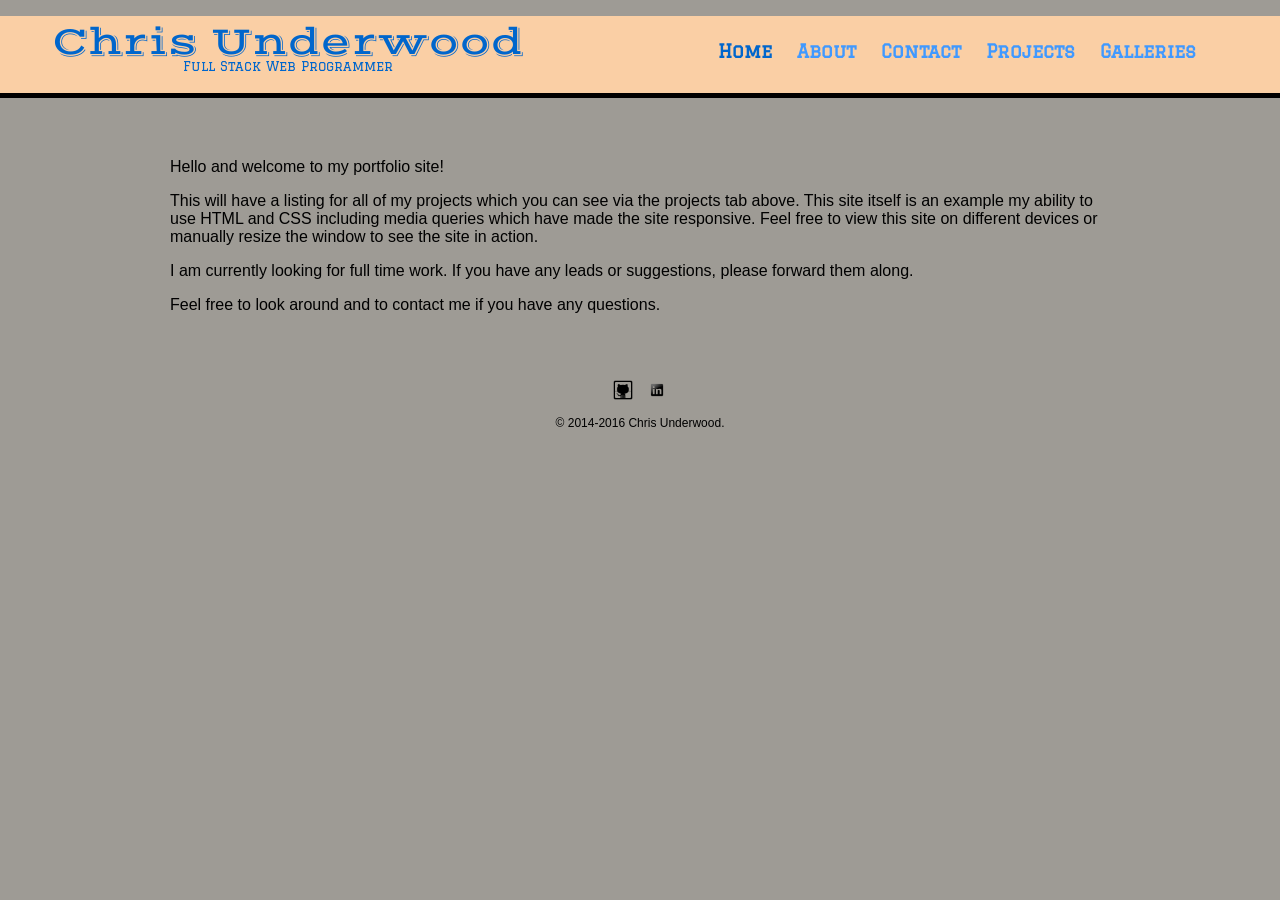
<file: index.html>
<!DOCTYPE html>
<html>
  <head>
    <meta charset="utf-8">
    <title>Chris Underwood | Full Stack Web Programmer</title>
    <link rel="stylesheet" href="css/normalize.css">
    <link href='http://fonts.googleapis.com/css?family=Vast+Shadow' rel='stylesheet' type='text/css'>
    <link href='http://fonts.googleapis.com/css?family=Fredericka+the+Great' rel='stylesheet' type='text/css'>
    <link href='http://fonts.googleapis.com/css?family=Black+Ops+One' rel='stylesheet' type='text/css'>
    <link href='http://fonts.googleapis.com/css?family=Graduate' rel='stylesheet' type='text/css'>
    <link rel="stylesheet" href="css/main.css">
    <link rel="stylesheet" href="css/responsive.css">
    <meta name="viewport" content="width=device-width, initial-scale=1.0">
  </head>
  <body>
    <header>
      <a href="index.html" id="logo">
        <h1>Chris Underwood</h1>
        <h2>Full Stack Web Programmer</h2>
      </a>
      <nav>
        <ul>
          <li><a href="index.html" class="selected">Home</a></li>
          <li><a href="About.html">About</a></li>
          <li><a href="Contact.html">Contact</a></li>
	         <li><a href="Projects.html">Projects</a></li>
           <li><a href="Galleries.html">Galleries</a></li>
        </ul>
      </nav>
    </header>
      <div id="wrapper">
      <section>
        <p>Hello and welcome to my portfolio site!</p>
        <p>This will have a listing for all of my projects which you can see via the projects tab above. This site itself is an example my ability to use HTML and CSS including media queries which have made the site responsive. Feel free to view this site on different devices or manually resize the window to see the site in action.</p>
        <p>I am currently looking for full time work. If you have any leads or suggestions, please forward them along.</p>
        <p>Feel free to look around and to contact me if you have any questions.</p>
      </section>
      <footer>
        <a href="https://github.com/HeWhoShallNotBeMentioned"><img src="IMG/github.png" alt="Github Logo" class="social-icon"></a>
        <a href="http://linkedin.com/in/chrisunderwoodmn"><img src="IMG/linked_in.png" alt="LinkedIn Logo" class="social-icon"></a>
        <p>&copy; 2014-2016 Chris Underwood.</p>
      </footer>
     </div>
  </body>
</html>
</file>
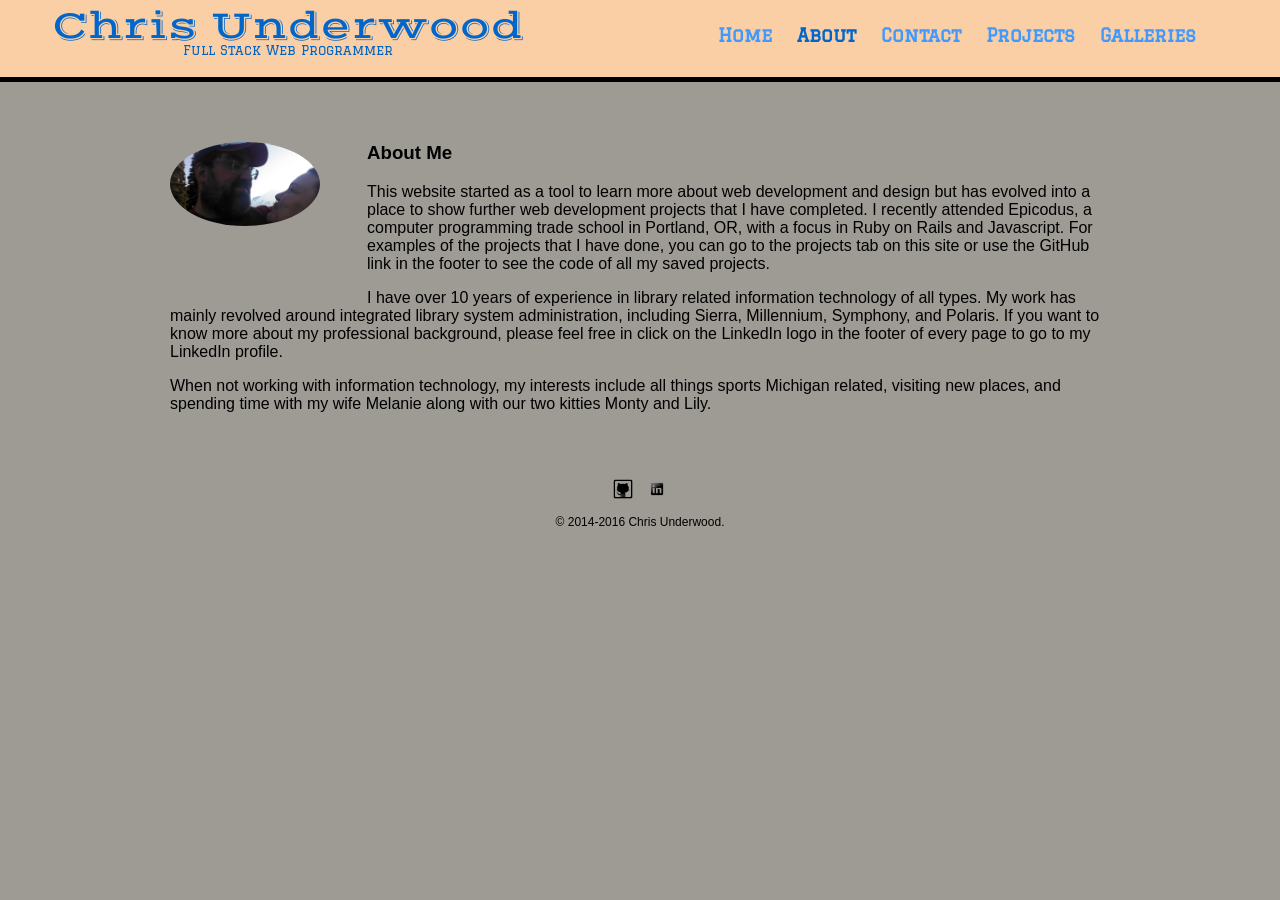
<file: About.html>
<!DOCTYPE html>
<html>
  <head>
    <meta charset="utf-8">
    <title>Chris Underwood | Full Stack Web Programmer</title>
    <link rel="stylesheet" href="css/normalize.css">
   <link href='http://fonts.googleapis.com/css?family=Vast+Shadow' rel='stylesheet' type='text/css'>
    <link href='http://fonts.googleapis.com/css?family=Fredericka+the+Great' rel='stylesheet' type='text/css'>
    <link href='http://fonts.googleapis.com/css?family=Black+Ops+One' rel='stylesheet' type='text/css'>
    <link href='http://fonts.googleapis.com/css?family=Graduate' rel='stylesheet' type='text/css'>
    <link rel="stylesheet" href="css/main.css">
    <link rel="stylesheet" href="css/responsive.css">
    <meta name="viewport" content="width=device-width, initial-scale=1.0">
  </head>
  <body>
    <header>
      <a href="index.html" id="logo">
        <h1>Chris Underwood</h1>
        <h2>Full Stack Web Programmer</h2>
      </a>
      <nav>
        <ul>
          <li><a href="index.html">Home</a></li>
          <li><a href="About.html" class="selected">About</a></li>
          <li><a href="Contact.html">Contact</a></li>
	         <li><a href="Projects.html">Projects</a></li>
           <li><a href="Galleries.html">Galleries</a></li>
        </ul>
      </nav>
    </header>
      <div id="wrapper">
      <section>
         <img src="IMG/Chris.jpg" alt="Chris and Melanie" class="profile-photo">
        <h3>About Me</h3>
        <p>This website started as a tool to learn more about web development and design but has evolved into a place to show further web development projects that I have completed. I recently attended Epicodus, a computer programming trade school in Portland, OR, with a focus in Ruby on Rails and Javascript. For examples of the projects that I have done, you can go to the projects tab on this site or use the GitHub link in the footer to see the code of all my saved projects.</p>
        <p>I have over 10 years of experience in library related information technology of all types. My work has mainly revolved around integrated library system administration, including Sierra, Millennium, Symphony, and Polaris. If you want to know more about my professional background, please feel free in click on the LinkedIn logo in the footer of every page to go to my LinkedIn profile. </p>
        <p>When not working with information technology, my interests include all things sports Michigan related, visiting new places, and spending time with my wife Melanie along with our two kitties Monty and Lily.</p>
      </section>
      <footer>
        <a href="https://github.com/HeWhoShallNotBeMentioned"><img src="IMG/github.png" alt="Github Logo" class="social-icon"></a>
        <a href="http://linkedin.com/in/chrisunderwoodmn"><img src="IMG/linked_in.png" alt="LinkedIn Logo" class="social-icon"></a>
        <p>&copy; 2014-2016 Chris Underwood.</p>
      </footer>
     </div>
  </body>
</html>
</file>
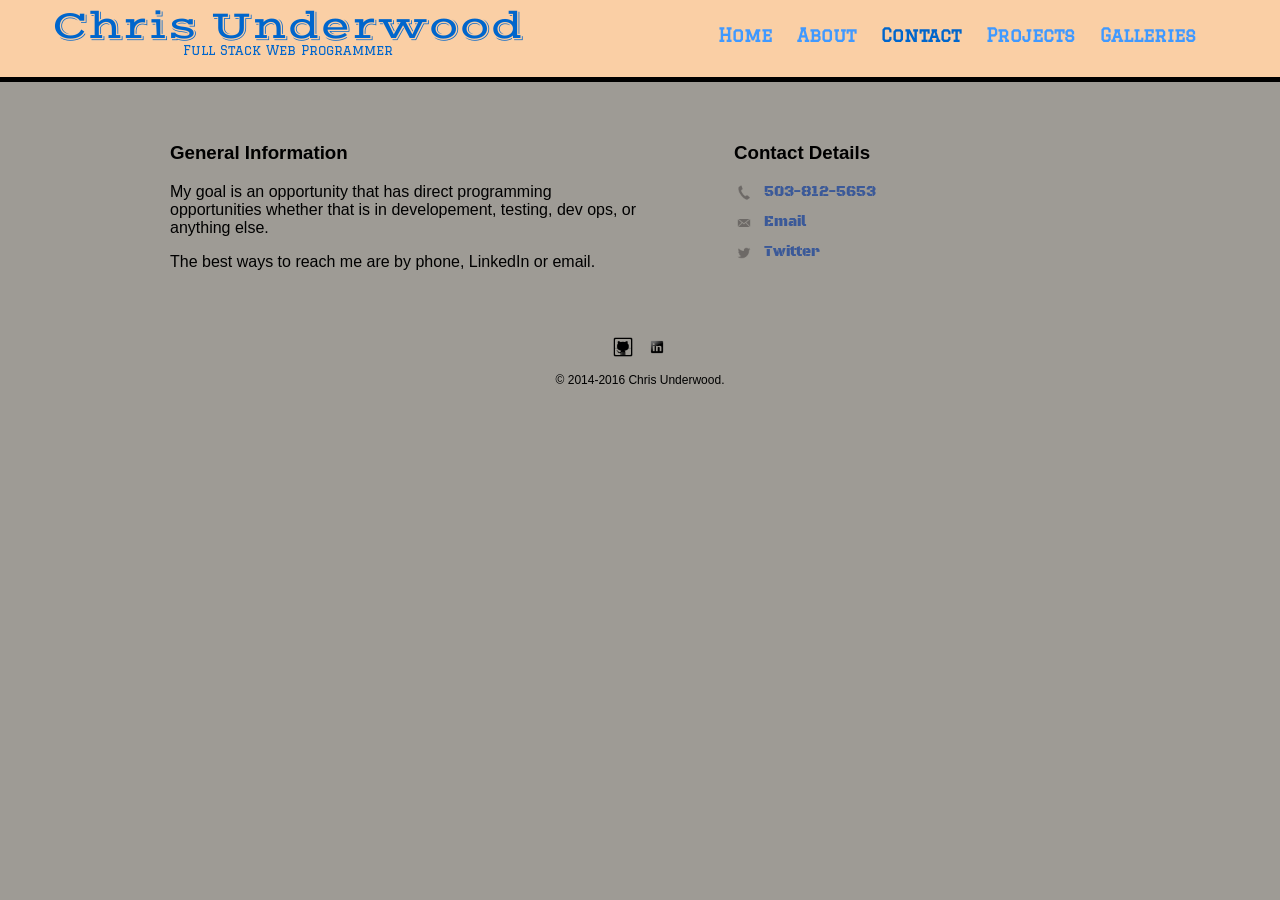
<file: Contact.html>
<!DOCTYPE html>
<html>
  <head>
    <meta charset="utf-8">
    <title>Chris Underwood | Full Stack Web Programmer</title>
    <link rel="stylesheet" href="css/normalize.css">
    <link href='http://fonts.googleapis.com/css?family=Vast+Shadow' rel='stylesheet' type='text/css'>
    <link href='http://fonts.googleapis.com/css?family=Fredericka+the+Great' rel='stylesheet' type='text/css'>
    <link href='http://fonts.googleapis.com/css?family=Black+Ops+One' rel='stylesheet' type='text/css'>
    <link href='http://fonts.googleapis.com/css?family=Graduate' rel='stylesheet' type='text/css'>
    <link rel="stylesheet" href="css/main.css">
    <link rel="stylesheet" href="css/responsive.css">
    <meta name="viewport" content="width=device-width, initial-scale=1.0">
  </head>
  <body>
    <header>
      <a href="index.html" id="logo">
        <h1>Chris Underwood</h1>
        <h2>Full Stack Web Programmer</h2>
      </a>
      <nav>
        <ul>
          <li><a href="index.html">Home</a></li>
          <li><a href="About.html">About</a></li>
          <li><a href="Contact.html" class="selected">Contact</a></li>
	         <li><a href="Projects.html">Projects</a></li>
           <li><a href="Galleries.html">Galleries</a></li>
        </ul>
      </nav>
    </header>
      <div id="wrapper">
      <section id="primary">
        <h3>General Information</h3>
         <p>My goal is an opportunity that has direct programming opportunities whether that is in developement, testing, dev ops, or anything else. </p>
        <p>The best ways to reach me are by phone, LinkedIn or email.</p>
      </section>
      <section id="secondary">
         <h3>Contact Details</h3>
          <ul class="contact-info">
            <li class="phone"><a href="tel:503-812-5653">503-812-5653</a></li>
            <li class="facebook"><a href="mailto:cunderwoodmn@gmail.com">Email</a></li>
            <li class="twitter"><a href="http://twitter.com/intent/tweet?screen_name=cunderwoodmn">Twitter</a></li>
          </ul>
      </section>
      <footer>
        <a href="https://github.com/HeWhoShallNotBeMentioned"><img src="IMG/github.png" alt="Github Logo" class="social-icon"></a>
        <a href="http://linkedin.com/in/chrisunderwoodmn"><img src="IMG/linked_in.png" alt="LinkedIn Logo" class="social-icon"></a>
        <p>&copy; 2014-2016 Chris Underwood.</p>
      </footer>
     </div>
  </body>
</html>
</file>
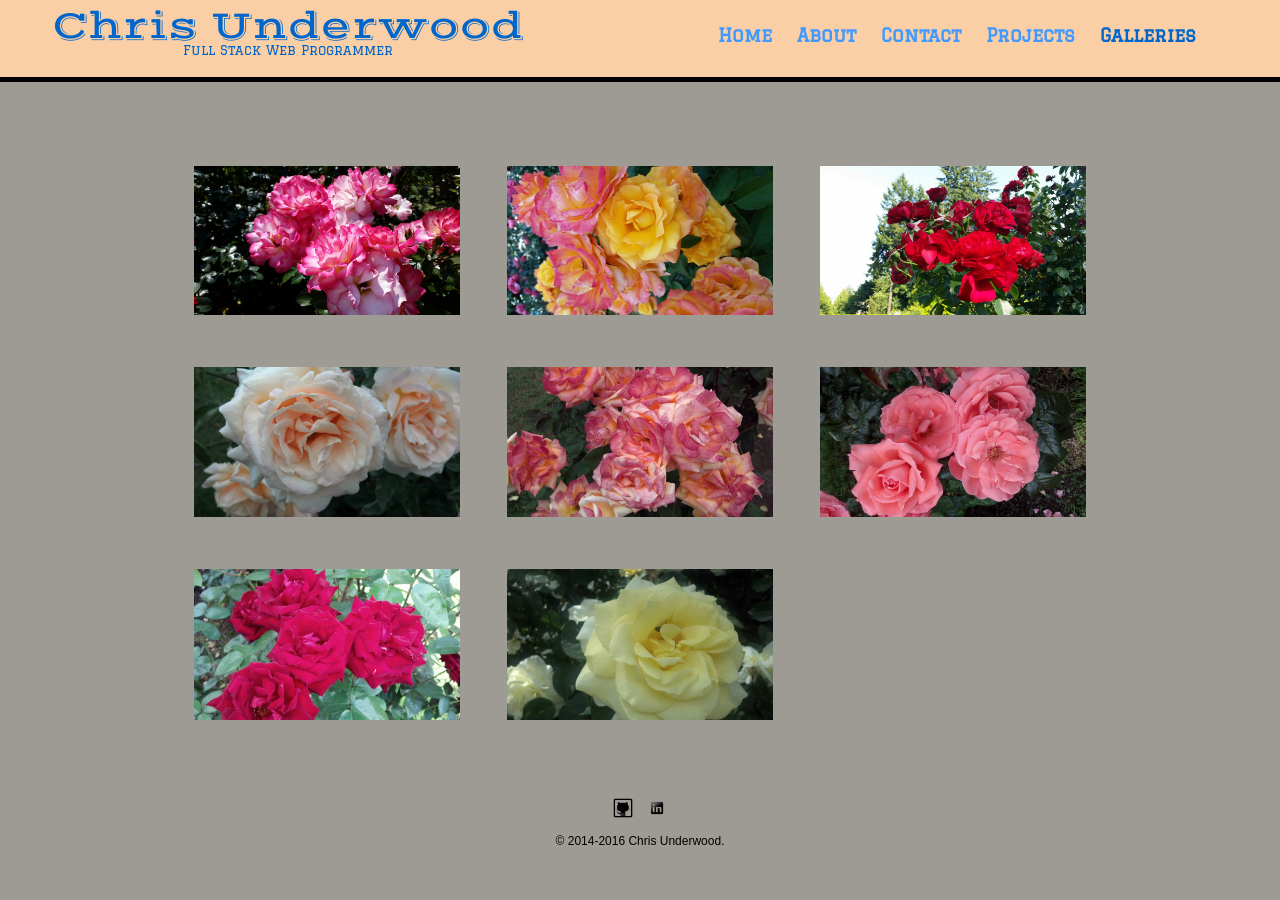
<file: Flowers.html>
<!DOCTYPE html>
<html>
  <head>
    <meta charset="utf-8">
    <title>Chris Underwood | Full Stack Web Programmer</title>
    <link rel="stylesheet" href="css/normalize.css">
    <link href='http://fonts.googleapis.com/css?family=Vast+Shadow' rel='stylesheet' type='text/css'>
    <link href='http://fonts.googleapis.com/css?family=Fredericka+the+Great' rel='stylesheet' type='text/css'>
    <link href='http://fonts.googleapis.com/css?family=Black+Ops+One' rel='stylesheet' type='text/css'>
    <link href='http://fonts.googleapis.com/css?family=Graduate' rel='stylesheet' type='text/css'>
    <link rel="stylesheet" href="css/main.css">
    <link rel="stylesheet" href="css/responsive.css">
    <meta name="viewport" content="width=device-width, initial-scale=1.0">
  </head>
  <body>
    <header>
      <a href="index.html" id="logo">
        <h1>Chris Underwood</h1>
        <h2>Full Stack Web Programmer</h2>
      </a>
      <nav>
        <ul>
          <li><a href="index.html" >Home</a></li>
          <li><a href="About.html">About</a></li>
          <li><a href="Contact.html">Contact</a></li>
          <li><a href="Projects.html">Projects</a></li>
	         <li><a href="Galleries.html" class="selected">Galleries</a></li>
        </ul>
      </nav>
    </header>
    <div id="wrapper">
    <section>
      <ul id="gallery">
        <li>
          <a href="IMG/flower1.jpg">
            <img src="IMG/flower1.jpg" alt="">
            <!-- <p>Baseball</p> -->
          </a>
        </li>
        <li>
          <a href="IMG/flower2.jpg">
            <img src="IMG/flower2.jpg" alt="">
            <!-- <p>Flowers</p> -->
          </a>
        </li>
        <li>
          <a href="IMG/flower3.jpg">
            <img src="IMG/flower3.jpg" alt="">
            <!-- <p>Trips</p> -->

          </a>
        </li>
        <li>
          <a href="IMG/flower4.jpg">
            <img src="IMG/flower4.jpg" alt="">
            <!-- <p>Monty and Lily</p> -->
          </a>
        </li>
        <li>
          <a href="IMG/flower5.jpg">
            <img src="IMG/flower5.jpg" alt="">
           <!-- <p>Warbirds</p> -->
        </a>
        </li>
        <li>
          <a href="IMG/flower6.jpg">
            <img src="IMG/flower6.jpg" alt="">
           <!-- <p>Warbirds</p> -->
        </a>
        </li>
        <li>
          <a href="IMG/flower7.jpg">
            <img src="IMG/flower7.jpg" alt="">
           <!-- <p>Warbirds</p> -->
        </a>
        </li>
        <li>
          <a href="IMG/flower8.jpg">
            <img src="IMG/flower8.jpg" alt="">
           <!-- <p>Warbirds</p> -->
        </a>
        </li>
       </ul>
    </section>
    <footer>
      <a href="https://github.com/HeWhoShallNotBeMentioned"><img src="IMG/github.png" alt="Github Logo" class="social-icon"></a>
      <a href="http://linkedin.com/in/chrisunderwoodmn"><img src="IMG/linked_in.png" alt="LinkedIn Logo" class="social-icon"></a>
      <p>&copy; 2014-2016 Chris Underwood.</p>
    </footer>
    </div>
  </body>
</html>
</file>
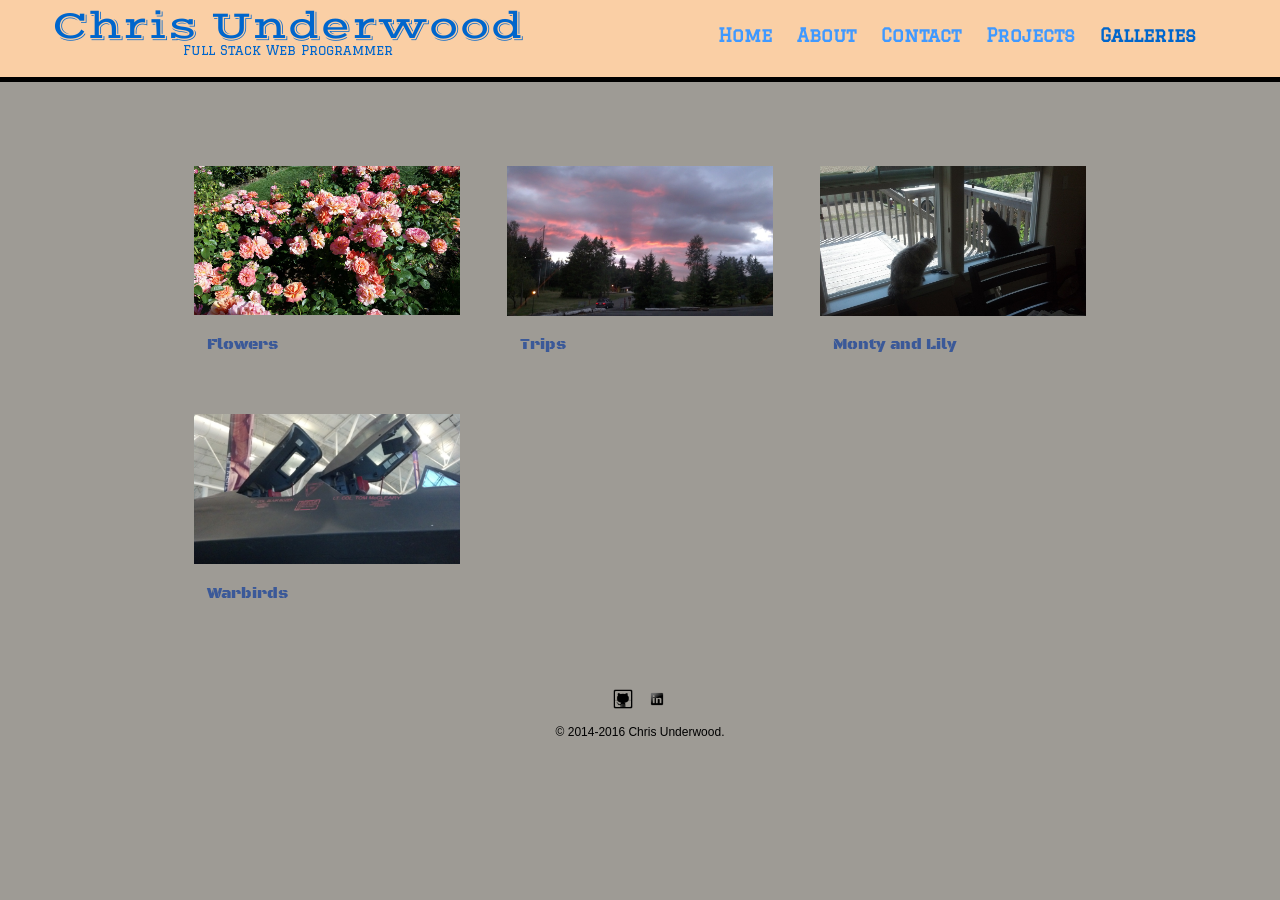
<file: Galleries.html>
<!DOCTYPE html>
<html>
  <head>
    <meta charset="utf-8">
    <title>Chris Underwood | Full Stack Web Programmer</title>
    <link rel="stylesheet" href="css/normalize.css">
    <link href='http://fonts.googleapis.com/css?family=Vast+Shadow' rel='stylesheet' type='text/css'>
    <link href='http://fonts.googleapis.com/css?family=Fredericka+the+Great' rel='stylesheet' type='text/css'>
    <link href='http://fonts.googleapis.com/css?family=Black+Ops+One' rel='stylesheet' type='text/css'>
    <link href='http://fonts.googleapis.com/css?family=Graduate' rel='stylesheet' type='text/css'>
    <link rel="stylesheet" href="css/main.css">
    <link rel="stylesheet" href="css/responsive.css">
    <meta name="viewport" content="width=device-width, initial-scale=1.0">
  </head>
  <body>
    <header>
      <a href="index.html" id="logo">
        <h1>Chris Underwood</h1>
        <h2>Full Stack Web Programmer</h2>
      </a>
      <nav>
        <ul>
          <li><a href="index.html" >Home</a></li>
          <li><a href="About.html">About</a></li>
          <li><a href="Contact.html">Contact</a></li>
          <li><a href="Projects.html">Projects</a></li>
	         <li><a href="Galleries.html" class="selected">Galleries</a></li>
        </ul>
      </nav>
    </header>
    <div id="wrapper">
    <section>
      <ul id="gallery">
        <!-- <li>
          <a href="Baseball.html">
            <img src="IMG/Baseball.jpg" alt="">
            <p>Baseball</p>
          </a>
        </li> -->
        <li>
          <a href="Flowers.html">
            <img src="IMG/Flowers.jpg" alt="">
            <p>Flowers</p>
          </a>
        </li>
        <li>
          <a href="Trips.html">
            <img src="IMG/Trips.jpg" alt="">
            <p>Trips</p>
          </a>
        </li>
        <li>
          <a href="Monty_Lily.html">
            <img src="IMG/Monty and Lily.jpg" alt="">
            <p>Monty and Lily</p>
          </a>
        </li>
        <li>
        <a href="Warbird.html">
           <img src="IMG/warbird.jpg" alt="">
           <p>Warbirds</p>
        </a>
        </li>
       </ul>
    </section>
    <footer>
      <a href="https://github.com/HeWhoShallNotBeMentioned"><img src="IMG/github.png" alt="Github Logo" class="social-icon"></a>
      <a href="http://linkedin.com/in/chrisunderwoodmn"><img src="IMG/linked_in.png" alt="LinkedIn Logo" class="social-icon"></a>
      <p>&copy; 2014-2016 Chris Underwood.</p>
    </footer>
    </div>
  </body>
</html>
</file>
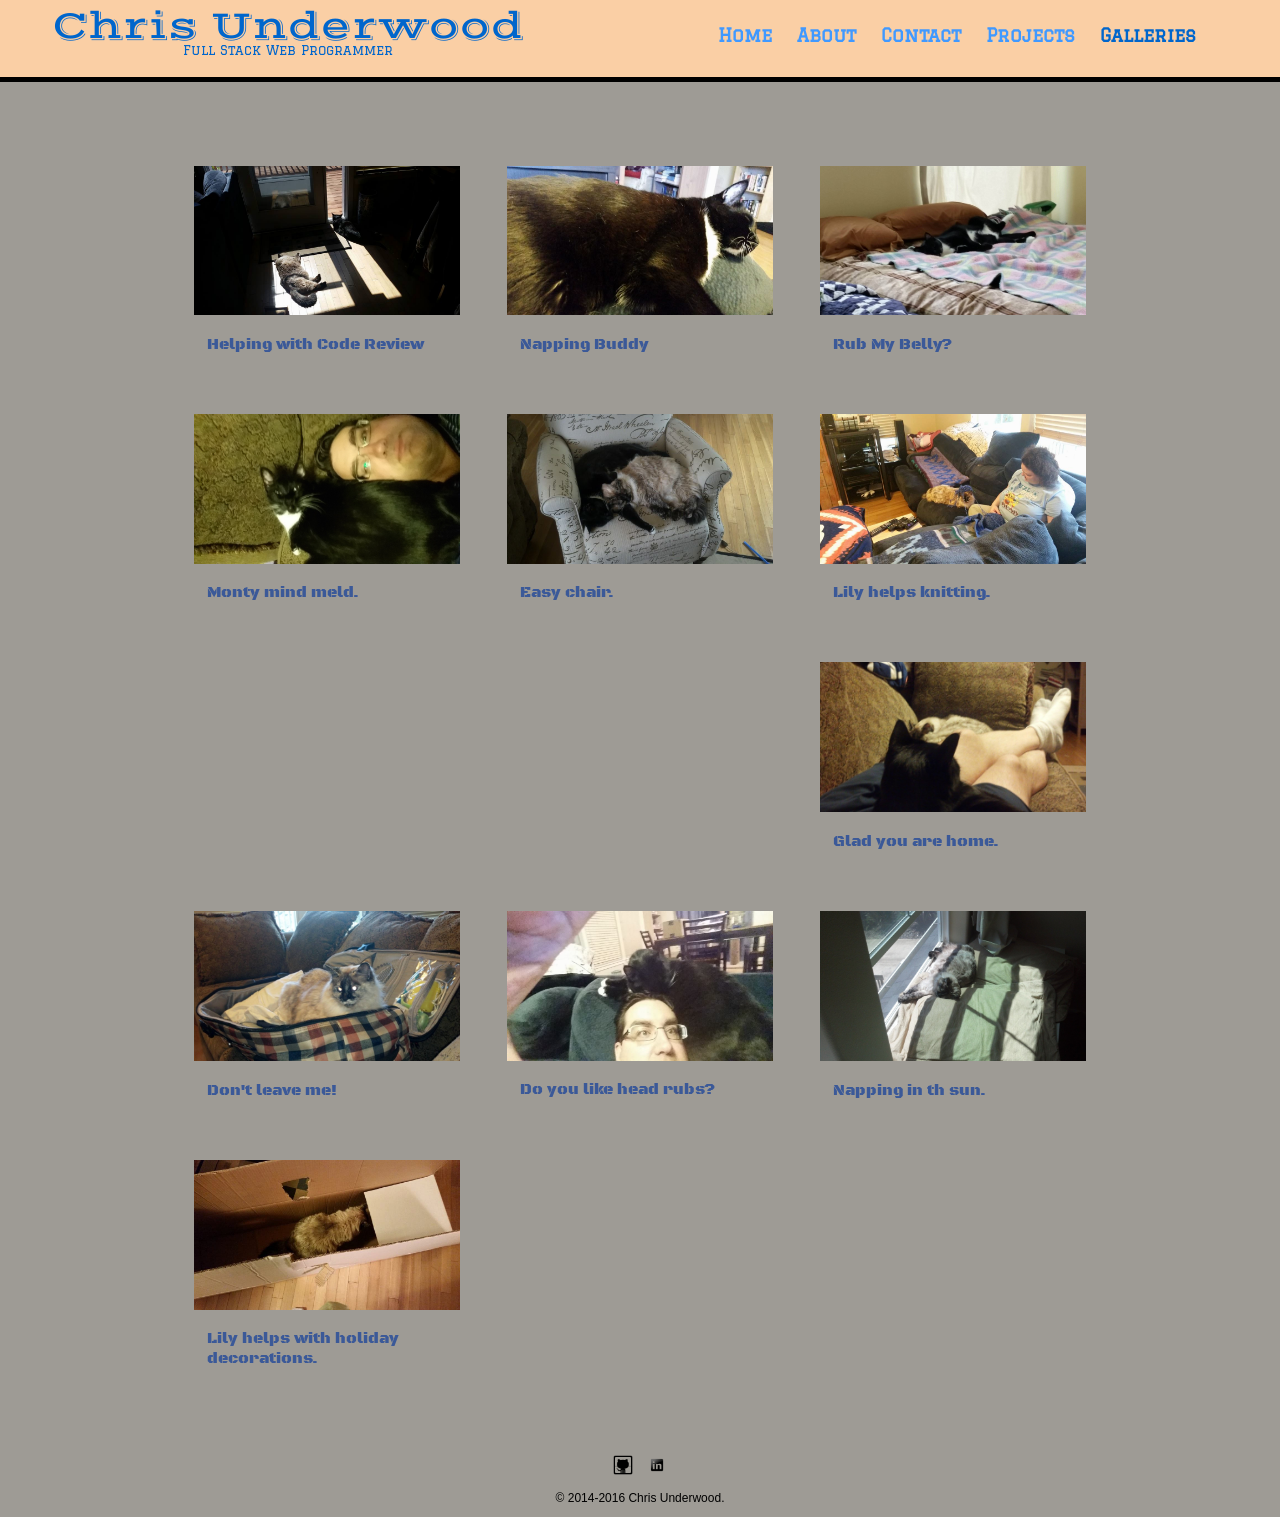
<file: Monty_Lily.html>
<!DOCTYPE html>
<html>
  <head>
    <meta charset="utf-8">
    <title>Chris Underwood | Full Stack Web Programmer</title>
    <link rel="stylesheet" href="css/normalize.css">
    <link href='http://fonts.googleapis.com/css?family=Vast+Shadow' rel='stylesheet' type='text/css'>
    <link href='http://fonts.googleapis.com/css?family=Fredericka+the+Great' rel='stylesheet' type='text/css'>
    <link href='http://fonts.googleapis.com/css?family=Black+Ops+One' rel='stylesheet' type='text/css'>
    <link href='http://fonts.googleapis.com/css?family=Graduate' rel='stylesheet' type='text/css'>
    <link rel="stylesheet" href="css/main.css">
    <link rel="stylesheet" href="css/responsive.css">
    <meta name="viewport" content="width=device-width, initial-scale=1.0">
  </head>
  <body>
    <header>
      <a href="index.html" id="logo">
        <h1>Chris Underwood</h1>
        <h2>Full Stack Web Programmer</h2>
      </a>
      <nav>
        <ul>
          <li><a href="index.html" >Home</a></li>
          <li><a href="About.html">About</a></li>
          <li><a href="Contact.html">Contact</a></li>
          <li><a href="Projects.html">Projects</a></li>
	         <li><a href="Galleries.html" class="selected">Galleries</a></li>
        </ul>
      </nav>
    </header>
    <div id="wrapper">
    <section>
      <ul id="gallery">
        <li>
          <a href="IMG/Monty_Lily1.jpg">
            <img src="IMG/Monty_Lily1.jpg" alt="">
            <p>Helping with Code Review</p>
          </a>
        </li>
        <li>
          <a href="IMG/Monty_Lily2.jpg">
            <img src="IMG/Monty_Lily2.jpg" alt="">
            <p>Napping Buddy</p>
          </a>
        </li>
        <li>
          <a href="IMG/Monty_Lily3.jpg">
            <img src="IMG/Monty_Lily3.jpg" alt="">
            <p>Rub My Belly?</p>
          </a>
        </li>
        <li>
          <a href="IMG/Monty_Lily4.jpg">
            <img src="IMG/Monty_Lily4.jpg" alt="">
            <p>Monty mind meld.</p>
          </a>
        </li>
        <li>
          <a href="IMG/Monty_Lily5.jpg">
            <img src="IMG/Monty_Lily5.jpg" alt="">
            <p>Easy chair.</p>
          </a>
        </li>
        <li>
          <a href="IMG/Monty_Lily6.jpg">
            <img src="IMG/Monty_Lily6.jpg" alt="">
            <p>Lily helps knitting.</p>
          </a>
        </li>
        <li>
          <a href="IMG/Monty_Lily7.jpg">
            <img src="IMG/Monty_Lily7.jpg" alt="">
            <p>Glad you are home.</p>
          </a>
        </li>
        <li>
          <a href="IMG/Monty_Lily8jpg">
            <img src="IMG/Monty_Lily8.jpg" alt="">
            <p>Don't leave me!</p>
          </a>
        </li>
        <li>
          <a href="IMG/Monty_Lily9.jpg">
            <img src="IMG/Monty_Lily9.jpg" alt="">
            <p>Do you like head rubs?</p>
          </a>
        </li>
        <li>
          <a href="IMG/Monty_Lily10.jpg">
            <img src="IMG/Monty_Lily10.jpg" alt="">
            <p>Napping in th sun.</p>
          </a>
        </li>
        <li>
          <a href="IMG/Monty_Lily11.jpg">
            <img src="IMG/Monty_Lily11.jpg" alt="">
            <p>Lily helps with holiday decorations.</p>
          </a>
        </li>

       </ul>
    </section>
    <footer>
      <a href="https://github.com/HeWhoShallNotBeMentioned"><img src="IMG/github.png" alt="Github Logo" class="social-icon"></a>
      <a href="http://linkedin.com/in/chrisunderwoodmn"><img src="IMG/linked_in.png" alt="LinkedIn Logo" class="social-icon"></a>
      <p>&copy; 2014-2016 Chris Underwood.</p>
    </footer>
    </div>
  </body>
</html>
</file>
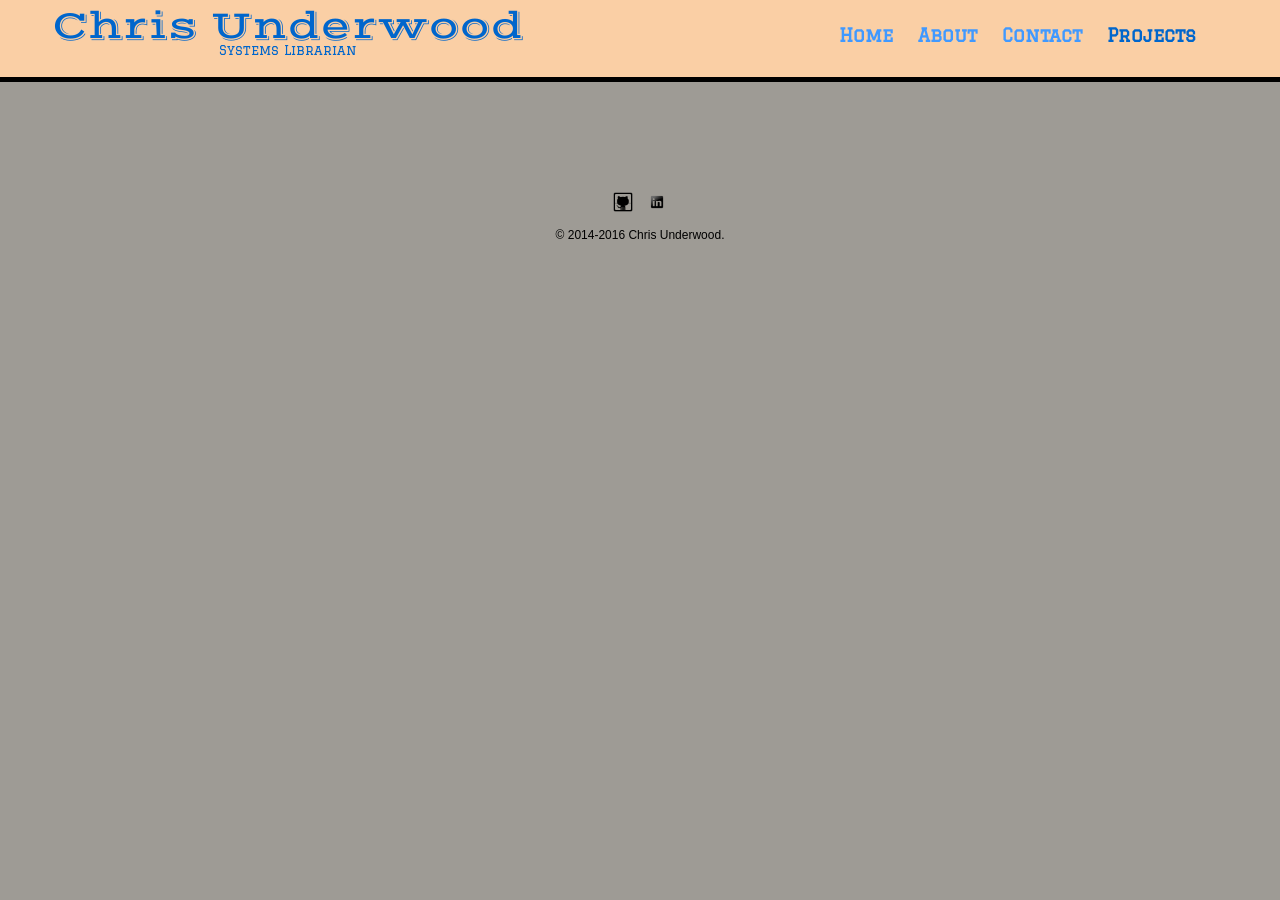
<file: Ping_Pong_Test.html>
<!DOCTYPE html>
<html>
  <head>
    <meta charset="utf-8">
    <title>Chris Underwood | Systems Librarian</title>
    <link rel="stylesheet" href="css/normalize.css">
    <link href='http://fonts.googleapis.com/css?family=Vast+Shadow' rel='stylesheet' type='text/css'>
    <link href='http://fonts.googleapis.com/css?family=Fredericka+the+Great' rel='stylesheet' type='text/css'>
    <link href='http://fonts.googleapis.com/css?family=Black+Ops+One' rel='stylesheet' type='text/css'>
    <link href='http://fonts.googleapis.com/css?family=Graduate' rel='stylesheet' type='text/css'>
    <link rel="stylesheet" href="css/main.css">
    <link rel="stylesheet" href="css/responsive.css">
    <meta name="viewport" content="width=device-width, initial-scale=1.0">
  </head>
  <body>
    <header>
      <a href="/index.html" id="logo">
        <h1>Chris Underwood</h1>
        <h2>Systems Librarian</h2>
      </a>
      <nav>
        <ul>
          <li><a href="index.html" >Home</a></li>
          <li><a href="About.html">About</a></li>
          <li><a href="Contact.html">Contact</a></li>
	  <li><a href="Projects.html" class="selected">Projects</a></li>
        </ul>
      </nav>
    </header>
      <div id="wrapper">
      <section>
    <script type="text/javascript" src="js/ping_pong.js">
// y = document.ping_pong_test.cabby[0]
</script>
      </section>
      <footer>
        <a href="https://github.com/HeWhoShallNotBeMentioned"><img src="IMG/github.png" alt="Github Logo" class="social-icon"></a>
        <a href="http://linkedin.com/in/chrisunderwoodmn"><img src="IMG/linked_in.png" alt="LinkedIn Logo" class="social-icon"></a>
        <p>&copy; 2014-2016 Chris Underwood.</p>
      </footer>
     </div>
  </body>
</html>
</file>
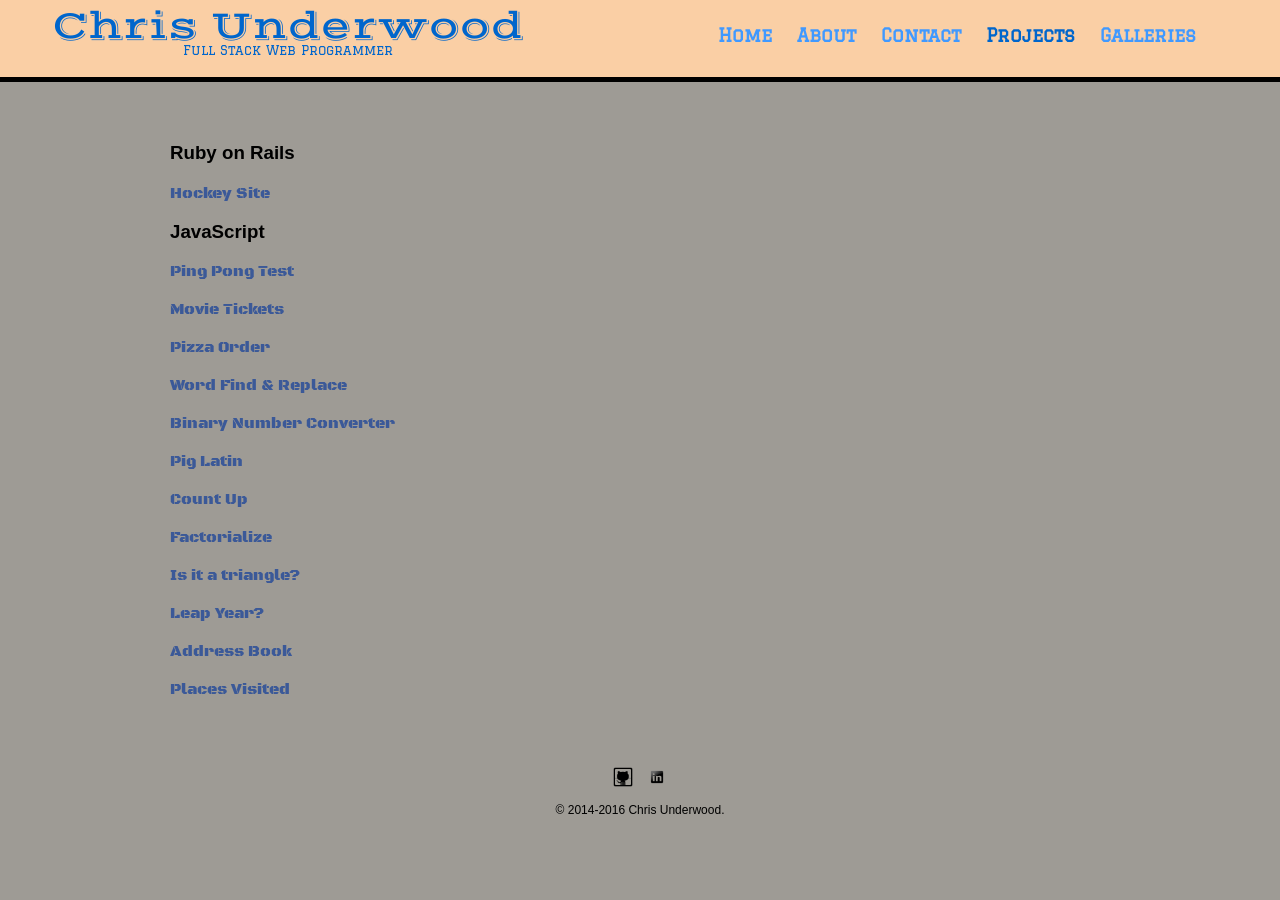
<file: Projects.html>
<!DOCTYPE html>
<html>
  <head>
    <meta charset="utf-8">
    <title>Chris Underwood | Full Stack Web Programmer</title>
    <link rel="stylesheet" href="css/normalize.css">
    <link href='http://fonts.googleapis.com/css?family=Vast+Shadow' rel='stylesheet' type='text/css'>
    <link href='http://fonts.googleapis.com/css?family=Fredericka+the+Great' rel='stylesheet' type='text/css'>
    <link href='http://fonts.googleapis.com/css?family=Black+Ops+One' rel='stylesheet' type='text/css'>
    <link href='http://fonts.googleapis.com/css?family=Graduate' rel='stylesheet' type='text/css'>
    <link rel="stylesheet" href="css/main.css">
    <link rel="stylesheet" href="css/responsive.css">
    <meta name="viewport" content="width=device-width, initial-scale=1.0">
  </head>
  <body>
    <header>
      <a href="index.html" id="logo">
        <h1>Chris Underwood</h1>
        <h2>Full Stack Web Programmer</h2>
      </a>
      <nav>
        <ul>
          <li><a href="index.html" >Home</a></li>
          <li><a href="About.html">About</a></li>
          <li><a href="Contact.html">Contact</a></li>
	         <li><a href="Projects.html" class="selected">Projects</a></li>
          <li><a href="Galleries.html">Galleries</a></li>
        </ul>
      </nav>
    </header>
      <div id="wrapper">
      <section>
        <h3 class="project">Ruby on Rails</h3>
        <a href="https://morning-garden-40129.herokuapp.com">Hockey Site</a>
        <br>
        <br>
      </section>
      <section>
        <h3 class="project">JavaScript</h3>
    	<a href="Ping_Pong_Test.html">Ping Pong Test</a>
        <br>
        <br>
      <a href="movie_tickets_js/movie-tickets.html">Movie Tickets</a>
        <br>
        <br>
      <a href="pizza_order_js/pizza_order.html">Pizza Order</a>
        <br>
        <br>
      <a href="Word_Find_Replace_js/index.html">Word Find & Replace</a>
        <br>
        <br>
      <a href="binaryConverter_to_Decimal_js/bases.html">Binary Number Converter</a>
          <br>
          <br>
      <a href="pig_latin_js/pig-latin.html">Pig Latin</a>
            <br>
            <br>
      <a href="CountUp_js/countUp.html">Count Up</a>
        <br>
        <br>
      <a href="factorialize_js/factorial.html">Factorialize</a>
        <br>
        <br>
      <a href="triangles_js/triangle.html">Is it a triangle?</a>
          <br>
          <br>
      <a href="leap_year_js/leap-year.html">Leap Year?</a>
            <br>
            <br>
      <a href="Address_Book_OO_js/index.html">Address Book</a>
          <br>
          <br>
      <a href="Places_OO_js/index.html">Places Visited</a>
            <br>
            <br>
      </section>
      <footer>
        <a href="https://github.com/HeWhoShallNotBeMentioned"><img src="IMG/github.png" alt="Github Logo" class="social-icon"></a>
        <a href="http://linkedin.com/in/chrisunderwoodmn"><img src="IMG/linked_in.png" alt="LinkedIn Logo" class="social-icon"></a>
        <p>&copy; 2014-2016 Chris Underwood.</p>
      </footer>
     </div>
  </body>
</html>
</file>
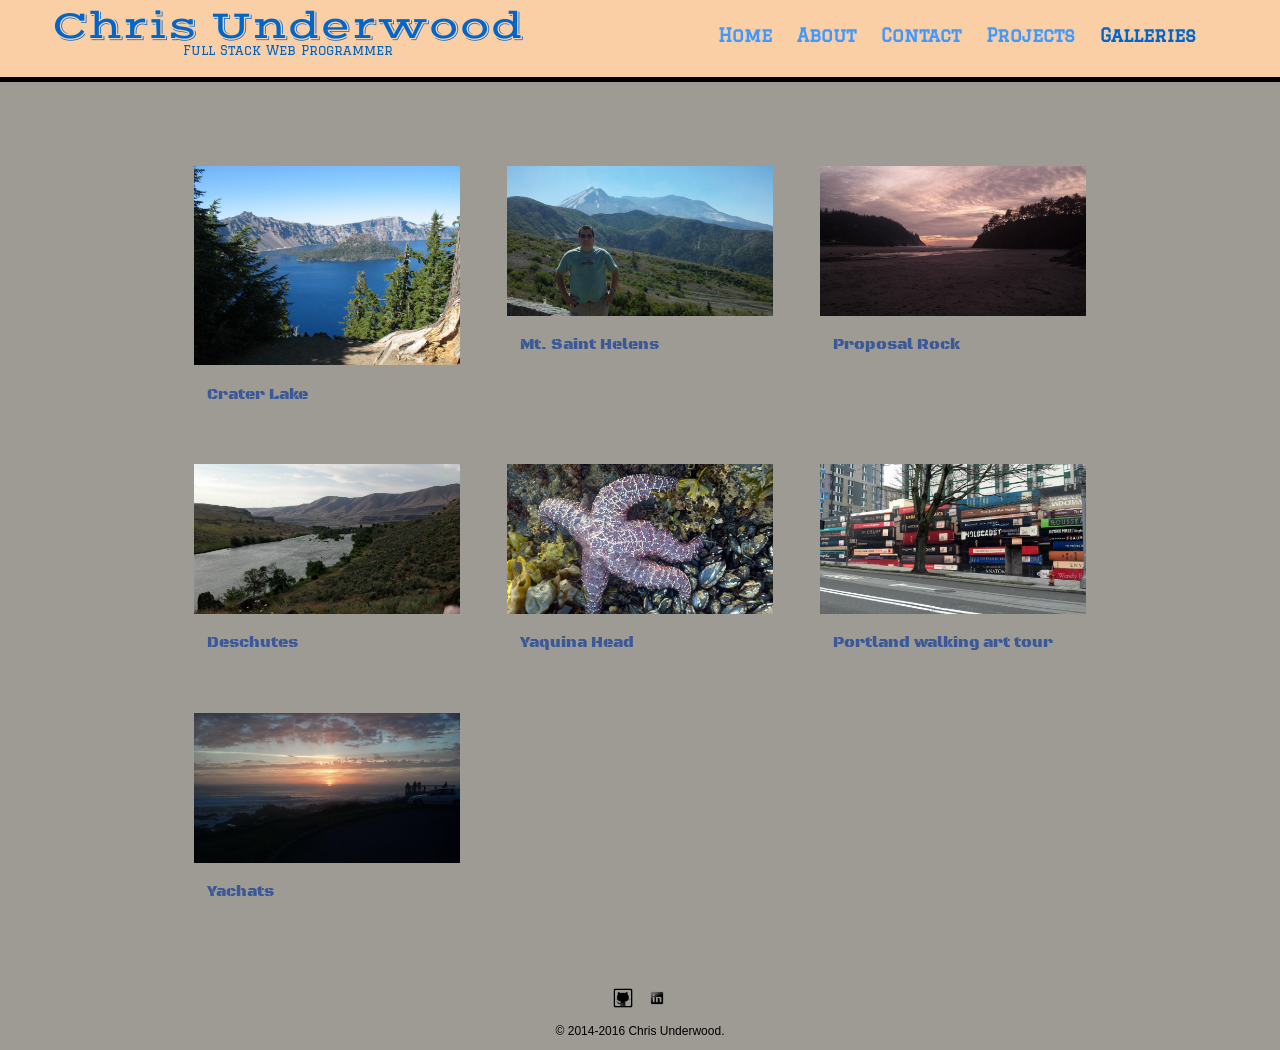
<file: Trips.html>
<!DOCTYPE html>
<html>
  <head>
    <meta charset="utf-8">
    <title>Chris Underwood | Full Stack Web Programmer</title>
    <link rel="stylesheet" href="css/normalize.css">
    <link href='http://fonts.googleapis.com/css?family=Vast+Shadow' rel='stylesheet' type='text/css'>
    <link href='http://fonts.googleapis.com/css?family=Fredericka+the+Great' rel='stylesheet' type='text/css'>
    <link href='http://fonts.googleapis.com/css?family=Black+Ops+One' rel='stylesheet' type='text/css'>
    <link href='http://fonts.googleapis.com/css?family=Graduate' rel='stylesheet' type='text/css'>
    <link rel="stylesheet" href="css/main.css">
    <link rel="stylesheet" href="css/responsive.css">
    <meta name="viewport" content="width=device-width, initial-scale=1.0">
  </head>
  <body>
    <header>
      <a href="index.html" id="logo">
        <h1>Chris Underwood</h1>
        <h2>Full Stack Web Programmer</h2>
      </a>
      <nav>
        <ul>
          <li><a href="index.html" >Home</a></li>
          <li><a href="About.html">About</a></li>
          <li><a href="Contact.html">Contact</a></li>
          <li><a href="Projects.html">Projects</a></li>
	         <li><a href="Galleries.html" class="selected">Galleries</a></li>
        </ul>
      </nav>
    </header>
    <div id="wrapper">
    <section>
      <ul id="gallery">
        <li>
          <a href="IMG/trips1.jpg">
            <img src="IMG/trips1.jpg" alt="">
            <p>Crater Lake</p>
          </a>
        </li>
        <li>
          <a href="IMG/trips2.jpg">
            <img src="IMG/trips2.jpg" alt="">
            <p>Mt. Saint Helens</p>
          </a>
        </li>
        <li>
          <a href="IMG/trips3.jpg">
            <img src="IMG/trips3.jpg" alt="">
            <p>Proposal Rock</p>
          </a>
        </li>
        <li>
          <a href="IMG/trips4.jpg">
            <img src="IMG/trips4.jpg" alt="">
            <p>Deschutes</p>
          </a>
        </li>
        <li>
          <a href="IMG/trips5.jpg">
            <img src="IMG/trips5.jpg" alt="">
            <p>Yaquina Head</p>
          </a>
        </li>
        <li>
          <a href="IMG/trips6.jpg">
            <img src="IMG/trips6.jpg" alt="">
            <p>Portland walking art tour</p>
          </a>
        </li>
        <li>
          <a href="IMG/trips7.jpg">
            <img src="IMG/trips7.jpg" alt="">
            <p>Yachats</p>
          </a>
        </li>
       </ul>
    </section>
    <footer>
      <a href="https://github.com/HeWhoShallNotBeMentioned"><img src="IMG/github.png" alt="Github Logo" class="social-icon"></a>
      <a href="http://linkedin.com/in/chrisunderwoodmn"><img src="IMG/linked_in.png" alt="LinkedIn Logo" class="social-icon"></a>
      <p>&copy; 2014-2016 Chris Underwood.</p>
    </footer>
    </div>
  </body>
</html>
</file>
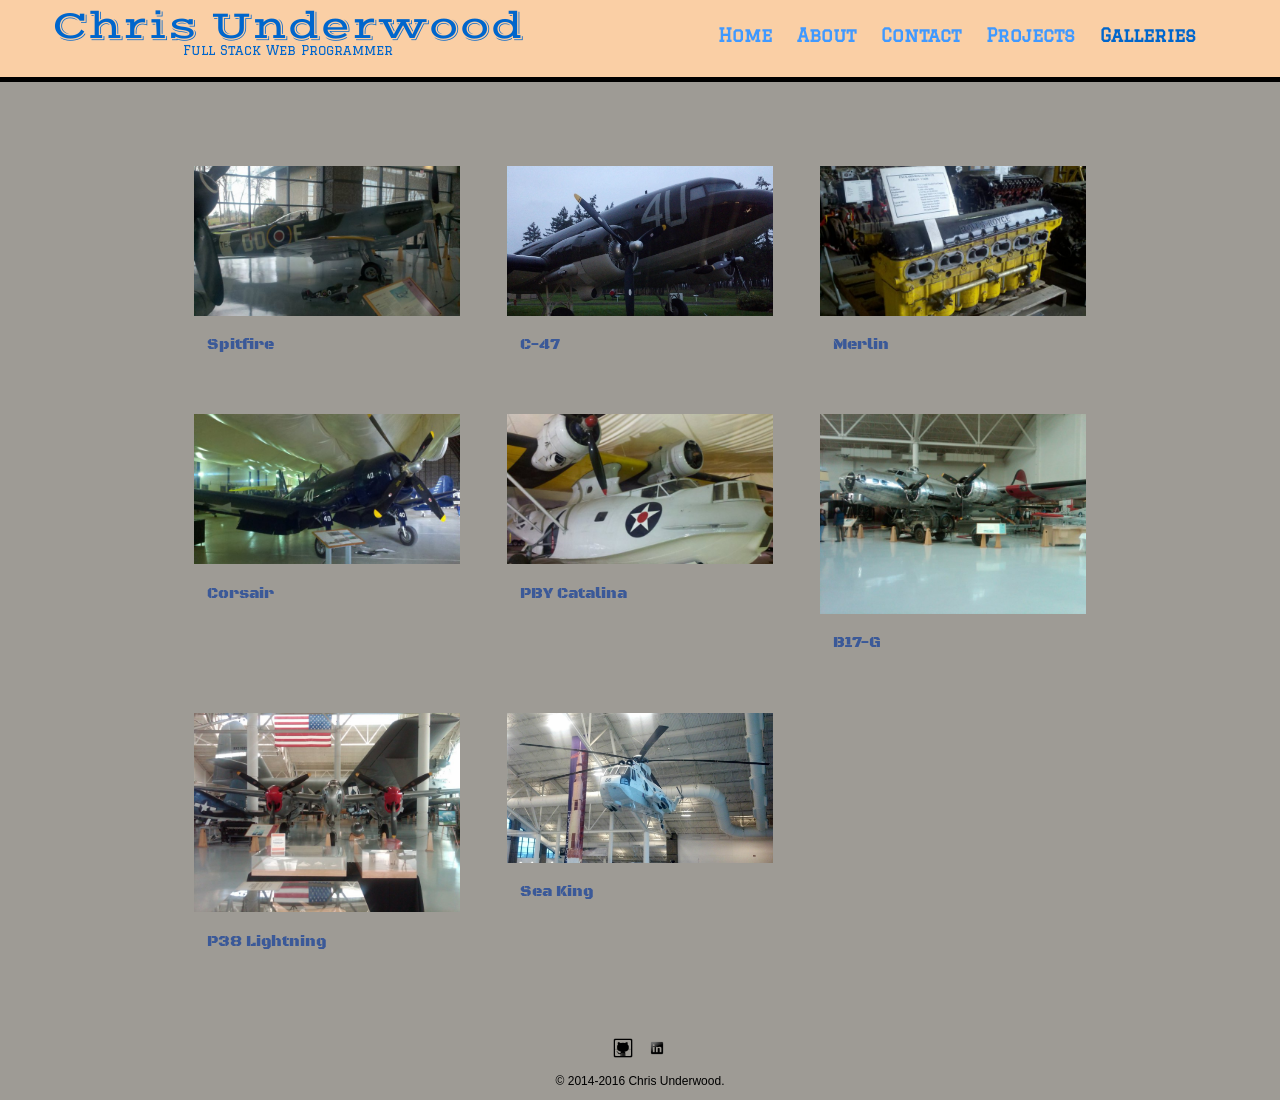
<file: Warbird.html>
<!DOCTYPE html>
<html>
  <head>
    <meta charset="utf-8">
    <title>Chris Underwood | Full Stack Web Programmer</title>
    <link rel="stylesheet" href="css/normalize.css">
    <link href='http://fonts.googleapis.com/css?family=Vast+Shadow' rel='stylesheet' type='text/css'>
    <link href='http://fonts.googleapis.com/css?family=Fredericka+the+Great' rel='stylesheet' type='text/css'>
    <link href='http://fonts.googleapis.com/css?family=Black+Ops+One' rel='stylesheet' type='text/css'>
    <link href='http://fonts.googleapis.com/css?family=Graduate' rel='stylesheet' type='text/css'>
    <link rel="stylesheet" href="css/main.css">
    <link rel="stylesheet" href="css/responsive.css">
    <meta name="viewport" content="width=device-width, initial-scale=1.0">
  </head>
  <body>
    <header>
      <a href="index.html" id="logo">
        <h1>Chris Underwood</h1>
        <h2>Full Stack Web Programmer</h2>
      </a>
      <nav>
        <ul>
          <li><a href="index.html" >Home</a></li>
          <li><a href="About.html">About</a></li>
          <li><a href="Contact.html">Contact</a></li>
          <li><a href="Projects.html">Projects</a></li>
	         <li><a href="Galleries.html" class="selected">Galleries</a></li>
        </ul>
      </nav>
    </header>
    <div id="wrapper">
    <section>
      <ul id="gallery">
        <li>
          <a href="IMG/warbird1.jpg">
            <img src="IMG/warbird1.jpg" alt="">
            <p>Spitfire</p>
          </a>
        </li>
        <li>
          <a href="IMG/warbird2.jpg">
            <img src="IMG/warbird2.jpg" alt="">
            <p>C-47</p>
          </a>
        </li>
        <li>
          <a href="IMG/warbird3.jpg">
            <img src="IMG/warbird3.jpg" alt="">
            <p>Merlin</p>
          </a>
        </li>
        <li>
          <a href="IMG/warbird4.jpg">
            <img src="IMG/warbird4.jpg" alt="">
            <p>Corsair</p>
          </a>
        </li>
        <li>
          <a href="IMG/warbird5.jpg">
            <img src="IMG/warbird5.jpg" alt="">
            <p>PBY Catalina</p>
          </a>
        </li>
        <li>
          <a href="IMG/warbird6.jpg">
            <img src="IMG/warbird6.jpg" alt="">
            <p>B17-G</p>
          </a>
        </li>
        <li>
          <a href="IMG/warbird7.jpg">
            <img src="IMG/warbird7.jpg" alt="">
            <p>P38 Lightning</p>
          </a>
        </li>
        <li>
          <a href="IMG/warbird8.jpg">
            <img src="IMG/warbird8.jpg" alt="">
            <p>Sea King</p>
          </a>
        </li>
       </ul>
    </section>
    <footer>
      <a href="https://github.com/HeWhoShallNotBeMentioned"><img src="IMG/github.png" alt="Github Logo" class="social-icon"></a>
      <a href="http://linkedin.com/in/chrisunderwoodmn"><img src="IMG/linked_in.png" alt="LinkedIn Logo" class="social-icon"></a>
      <p>&copy; 2014-2016 Chris Underwood.</p>
    </footer>
    </div>
  </body>
</html>
</file>
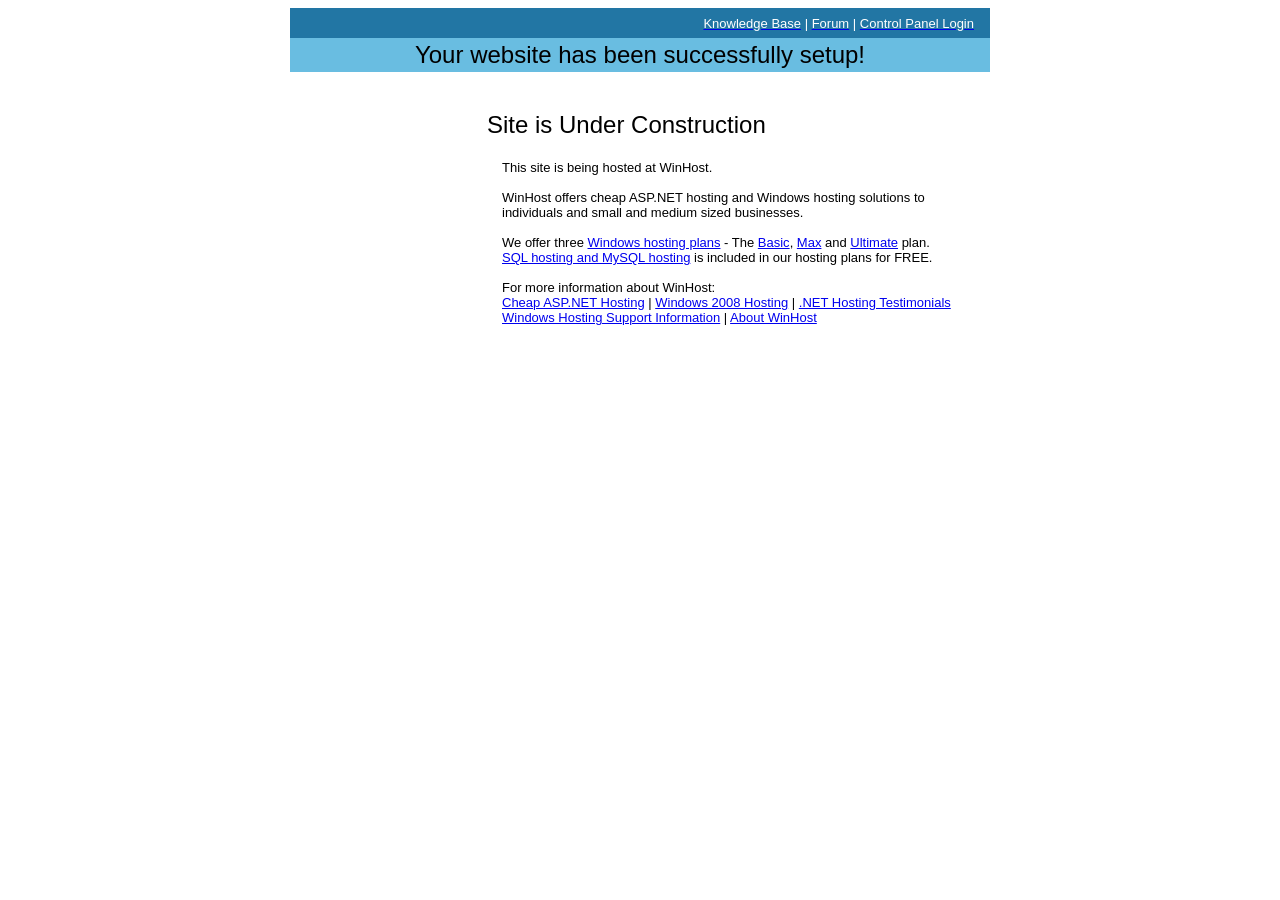
<file: winhostdefault.htm>
<html>
	<head>
		<title>This Website is Hosted at WinHost Discount Windows Hosting Platform</title>

	</HEAD>

<center>
<table width="700" border="0" cellpadding="0" cellspacing="0">
<tr><td>

<!--Menu -->
    <table border="0" cellpadding="0" cellspacing="0" bgcolor="#2276A4">
        <tr>
        <td width="700" height="30" align="right" valign="middle"><font face="arial" size="2" color="white"><a href="http://support.winhost.com/KB/root.aspx" target="_blank" rel="nofollow"><font color="white">Knowledge Base</font></a> | <a href="http://forum.winhost.com" target="_blank" rel="nofollow"><font color="white">Forum</font></a> | <a href="https://cp.winhost.com" rel="nofollow"><font color="white">Control Panel Login</font></a></font>&nbsp;&nbsp;&nbsp;&nbsp;</td>
        </tr>
    </table>
<!--End Menu -->
</td></tr></table>

		
			
		<table width="700" border="0" cellspacing="0" cellpadding="3" bgcolor="#69bde1">
		<tr><td colspan="2" align="center"><font face="arial" size="5">Your website has been successfully setup!</font></td></tr>
        </table>
        <br><br>
        <table width="700" border="0" cellspacing="0" cellpadding="3">
        <tr><td with="200">&nbsp;</td><td width="500"><font face="arial" size="5">Site is Under Construction</font></td></tr>
        <tr><td with="200" valign="top">
        <div style="margin-left:15px;">
        <font size="2">&nbsp;</font>
        </div>
        </td><td width="500">
        <div style="margin-left:15px;">
        <font face="arial" size="2"><br>
        This site is being hosted at WinHost.
        <br><br>
        WinHost offers cheap ASP.NET hosting and Windows hosting solutions to individuals and small and medium sized businesses.
        <br><br>
        We offer three <a href="http://www.winhost.com/windows-hosting-plans.aspx" target="_blank" rel="nofollow">Windows hosting plans</a> - The 
        <a href="http://www.winhost.com/windows-hosting-plans-basic.aspx" target="_blank" rel="nofollow">Basic</a>, 
        <a href="http://www.winhost.com/windows-hosting-plans-max.aspx" target="_blank" rel="nofollow">Max</a> and 
        <a href="http://www.winhost.com/windows-hosting-plans-ultimate.aspx" target="_blank" rel="nofollow">Ultimate</a> plan.<br>
        <a href="http://www.winhost.com/windows-hosting-plans.aspx" target="_blank" rel="nofollow">SQL hosting and MySQL hosting</a> is included in our hosting plans for FREE. 		
        <br><br>
        For more information about WinHost:<br>
        <a href="http://www.winhost.com" target="_blank" rel="nofollow">Cheap ASP.NET Hosting</a> | 
        <a href="http://www.winhost.com/spotlight-windows-2008-hosting.aspx" target="_blank" rel="nofollow">Windows 2008 Hosting</a> | 
        <a href="http://www.winhost.com/about-winhost-testimonials.aspx" target="_blank" rel="nofollow">.NET Hosting Testimonials</a>
        <br>
        <a href="http://www.winhost.com/about-winhost-testimonials.aspx" target="_blank" rel="nofollow">Windows Hosting Support Information</a> | 
        <a href="http://www.winhost.com/about-winhost.aspx" target="_blank" rel="nofollow">About WinHost</a>
        </font>
        </div>
        </td></tr>
		</table>

		<br><br>



</center>
		<br>
		<br>
	</body>
</HTML>
</file>
<file: css/main.css>
/*********************
General
*********************/
/*Sets the background color for the site that can be overridden by other items down the list. Used to ensure no whitespace*/
html {
  background: #9e9b95
}
/*keeps links from being set to show if they have been clicked on*/
a {
  text-decoration: none;
}
body {
  font-family: 'Open Sans', sans-serif;
 }

/*sets the max size of the home page, removes the margin, and sets a movable padding*/
#wrapper {
  max-width: 940px;
  margin: 0 auto;
  padding: 0 5%;
}

img {
  max-width: 100%;
}

h3 {
  margin: 0 0 1em 0;
}

/*body - Not using but could set colors for the body section from here {
  background-color:
  color: #
}*/


/*********************
Header
*********************/

  /*Header formatting design*/
header {
  float: left;
  margin: 0 0 30px 0;
  padding: 5px 0 0 0;
  width: 100%;
}


#logo {
  text-align: center;
  margin: 0;
}

h1 {
  font-family: 'Vast Shadow', cursive;
  margin: 5px 0;
  font-size: 1.75em;
  font-weight: normal;
  line-height: 0.8em;
}

h2 {
  font-family:'Graduate', cursive;
  font-size: 0.75 em;
  margin: -5px 0 0;
  font-weight: normal;
}

h3 .project {
  font-family:'Graduate', cursive;
  font-size: 250%;
  margin: -5px 0 0;
  font-weight: normal;
}


/*********************
Navigation
*********************/

nav {
  text-align:center;
  padding: 10px 0;
  margin: 10px 0 0;
}

nav ul {
  list-style:none;
  margin: 0 10px;
  padding: 0;
}

nav li {
  display: inline-block;
}

nav a {
  font-weight: 800;
  padding: 15px 10px;
}
/*********************
Footer
*********************/
footer {
  font-size: 0.75em;
  text-align: center;
  clear: both;
  padding-top: 50px;
}

.social-icon {
  width: 20px;
  height: 20px;
  margin: 0 5px;
}

/*********************
page: portfolio
*********************/
#gallery {
  margin: 0px;
  padding: 0px;
  list-style: none;
}

#gallery li {
  float: left;
  width: 45%;
  margin: 2.5%;
 }

#gallery li a p {
  margin: 0;
  padding: 5%;
 }

/*********************
page: About
*********************/

.profile-photo {
  clear: both;
  display: block;
  max-width: 150px;
  margin: 0 auto 30 px;
  border-radius: 100%;
  margin-right: auto;
  margin-left: auto;
}

/*********************
page: contact
*********************/

.contact-info {
  list-style: none;
  padding: 0;
  margin: 0;
  font-size: 0.9em;
}

.contact-info a {
  display: block;
  min-height: 20px;
  background-repeat: no-repeat;
  background-size: 20px 20px;
  padding: 0 0 0 30px;
  margin: 0 0 10px;
}

.contact-info li.phone a {
  background-image: url('../IMG/phone.png');
}

.contact-info li.facebook a {
  background-image: url('../IMG/mail.png');
}

.contact-info li.twitter a {
  background-image: url('../IMG/twitter.png');
}



/*********************
Color
*********************/

/*Text for colors of href links mostly unless otherwise specified*/
a{
  color: #3b5998;
  font-family:'Black Ops One', cursive;
}
/*More header formatting: offwhite letters and black background*/
header {
  background: #facfa5;
  border-color: #000000;
}
/*color of font for tope of page*/
h1, h2 {
 color: #0066cc;
}

/*background color for nav(igation) section*/
nav {
  background:  #000000;
}
/*Sets up constant color of links in nav area even if they have been clicked previously*/
nav a, nav a:visited {
  color:#4099ff;
  font-family: 'Graduate', cursive;
}
/*Sets color for highlighted text on nav(igation) menu*/
nav a.selected, nav a:hover {
 color:#0066cc;
}

#Layout_Header {
font-size: 2.4em;
color: #000;
font-family: sans-serif;
background-color: #D3D3D3;
width: 100%
clear: both;
padding: 25px 100px;
}

#layout_list {
background: #fff;
padding: 15px 0px;
}

#list li {
list-style-type:none;
display:inline;
width:100%;
margin: 0px 15px;
}

#column1 {
background-color: #00ff00;
padding: 5px;
}

#column2 {
background-color: #8a2be2;
padding: 5px;
}
</file>
<file: css/responsive.css>
/***********
media queries
***********/

@media screen and (min-width:480px) {

  /***********
Two Column Layout
***********/


  #primary {
    width: 50%;
    float: left;
  }

  #secondary {
    width: 40%;
    float: right;
  }

#column1 {
	width: 75%;
	float: left;
}

#column2 {
width: 25%;
float: right;
}


  /***********
Three Column Layout - Portfolio page
***********/

 #gallery li {
  width: 28.3333%;
  }

 #gallery li:nth-child(4) {
   clear: left;
  }



 /***********
Page: About
***********/
.profile-photo {
   float: left;
   margin: 0 5% 80px 0;
  }

}

 /***********
Header
***********/

@media screen and (min-width: 660px) {
  nav {
  background: none;
  float: right;
  font-size:1.125em;
  margin-right: 5%;
  text-align:right;
  width: 45%;
  color: #000000;
  }

  #logo {
    float: left;
    margin-left: 5%
    text-align: left;
    width: 45%;
      }

  h1 {
   font-size: 2.5em;
  }

  h2 {
    font-size: 0.825em;
    margin-bottom: 20px;
  }
header {
    border-bottom: 5px solid #000;
    margin-bottom: 60px;
  }

#column1 {
	width: 74%;
	float: left;
}

#column2 {
width: 24%;
float: right;
}


}
</file>
